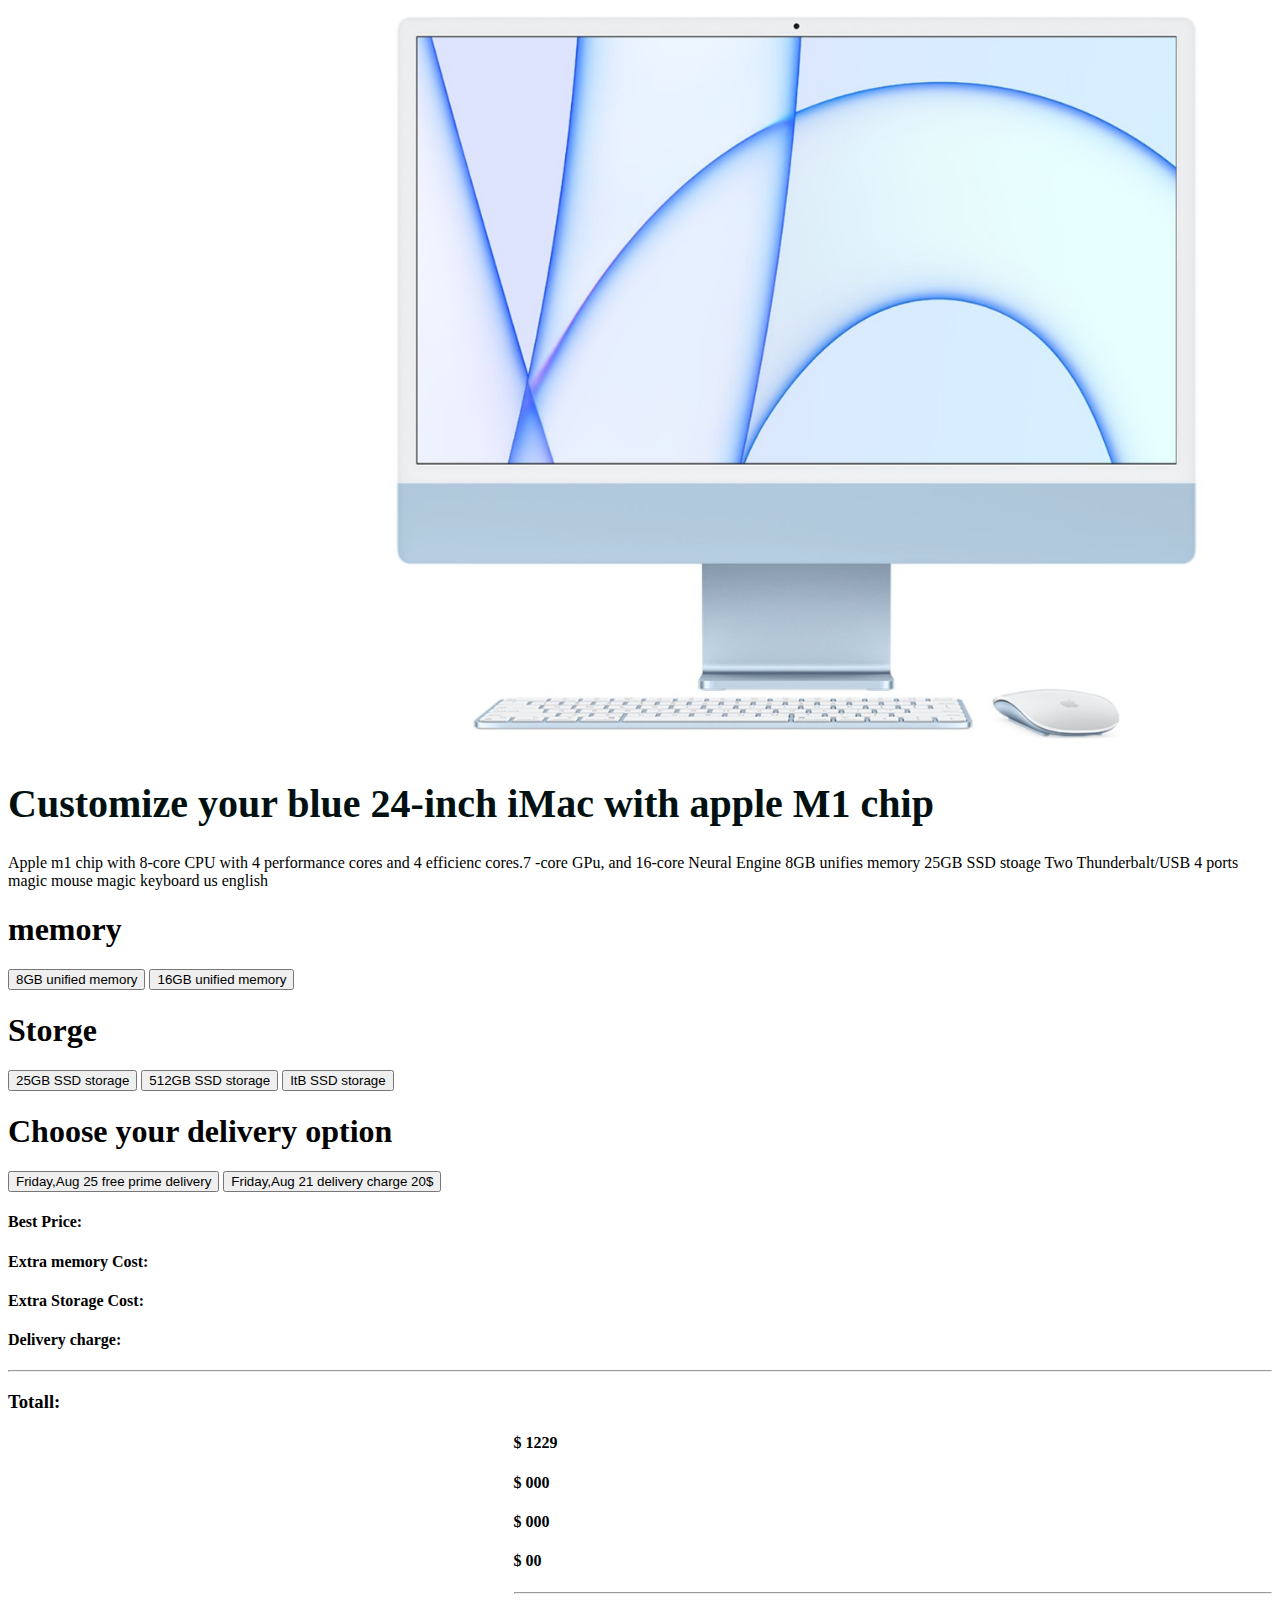
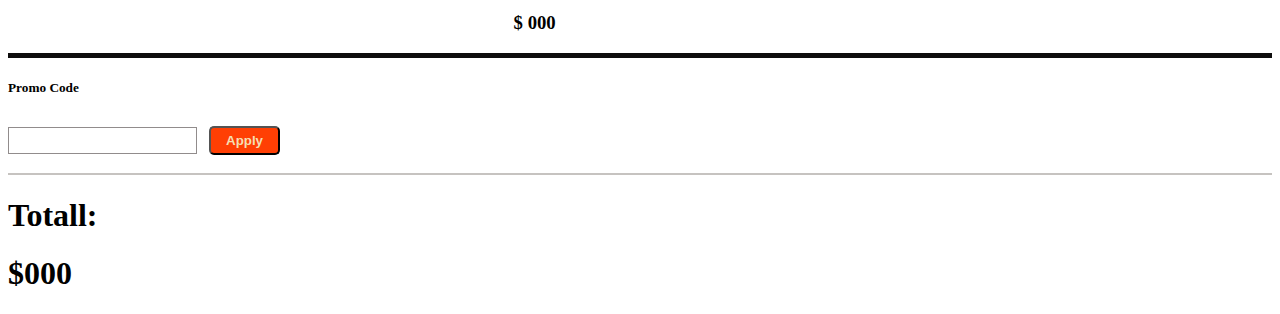
<file: index.html>
<!DOCTYPE html>
<html lang="en">

<head>
    <meta charset="UTF-8">
    <meta name="viewport" content="width=device-width, initial-scale=1.0">
    <title>Mac-book</title>
    <!-- bootstap link  -->
    <link href="https://cdn.jsdelivr.net/npm/bootstrap@5.0.2/dist/css/bootstrap.min.css" rel="stylesheet"
        integrity="sha384-EVSTQN3/azprG1Anm3QDgpJLIm9Nao0Yz1ztcQTwFspd3yD65VohhpuuCOmLASjC" crossorigin="anonymous">
    <!-- style link  -->
    <link rel="stylesheet" href="style.css">
</head>
<main>
    <div class="container">
        <div class="row mt-5">
            <div class="col-6">
                <div>
                    <img class=" mac-book" src="images/mac.png" alt="">
                </div>
            </div>
            <div class="col-6">
                <div class="mac-details">
                    <h1>Customize your blue 24-inch iMac with apple M1 chip</h1>
                    <p>Apple m1 chip with 8-core CPU with 4 performance cores and 4 efficienc cores.7 -core GPu, and
                        16-core Neural Engine 8GB unifies memory 25GB SSD stoage Two Thunderbalt/USB 4 ports magic mouse
                        magic keyboard us english</p>
                </div>
                <div class="mt-5">
                    <h1>memory</h1>
                    <button type="button" class="btn btn-outline-secondary">8GB unified memory</button>
                    <button type="button" class="btn btn-outline-secondary">16GB unified memory</button>

                </div>
                <div class="mt-5">
                    <h1>Storge</h1>
                    <button type="button" class="btn btn-outline-success">25GB SSD storage</button>
                    <button type="button" class="btn btn-outline-success">512GB SSD storage</button>
                    <button type="button" class="btn btn-outline-success">ItB SSD storage
                    </button>
                </div>
                <div class="mt-5">
                    <h1>Choose your delivery option</h1>
                    <button type="button" class="btn btn-outline-primary">Friday,Aug 25 free prime delivery</button>
                    <button type="button" class="btn btn-outline-primary">Friday,Aug 21 delivery charge 20$ </button>

                </div>
                <article class="mt-5 d-flex align-items-end ">
                    <div>
                        <h4>Best Price:</h4>

                        <h4>Extra memory Cost:</h4>

                        <h4>Extra Storage Cost:</h4>

                        <h4>Delivery charge:</h4>
                        <hr>
                        <h3>Totall: </h3>
                    </div>
                    <div class="money-list">
                        <h4>$ <span>1229</span></h4>

                        <h4>$ <span>000</span></h4>

                        <h4>$ <span>000</span></h4>
                        <h4>$ <span>00</span></h4>
                        <hr class="">
                        <h3>$ <span>000</span></h3>
                    </div>
                </article>
                <div class="undline">

                </div>
                <div class="mt-4">
                    <h5>Promo Code</h5>
                    <input class="input" type="text">
                    <button class="buttn" type="button">Apply</button>
                </div>
            </div>
        </div>
    </div>
</main>
<footer>
    <div class="footer">

    </div>
    <section class="container d-flex  justify-content-center">
        <div>
            <h1>Totall:</h1>
        </div>
        <div>
            <h1>$<span>000</span></h1>
        </div>
    </section>
</footer>

<body>

    <script src="mac-book.js"></script>
</body>

</html>
</file>
<file: style.css>
.mac-book {
    width: 65%;
    margin-left: 30%;
}

.mac-details {
    margin-right: 10px;
}

.mac-details h1 {
    color: rgb(1, 17, 17);
    font-size: 40px;
}

.money-list {
    margin-left: 40%;
}

.undline {
    width: 100%;
    height: 5px;
    background-color: rgb(14, 13, 13);
}

.input {
    padding: 5px;
    border: 1px solid rgb(145, 140, 140);
}

.buttn {
    background-color: rgba(255, 60, 0, 0.985);
    margin: 8px;
    padding: 5px 15px 5px;
    border-radius: 5px;
    color: wheat;
    font-weight: bold;
}

.footer {
    width: 100%;
    height: 2px;
    background-color: rgb(198, 195, 192);
    margin-top: 10px;

}
</file>
